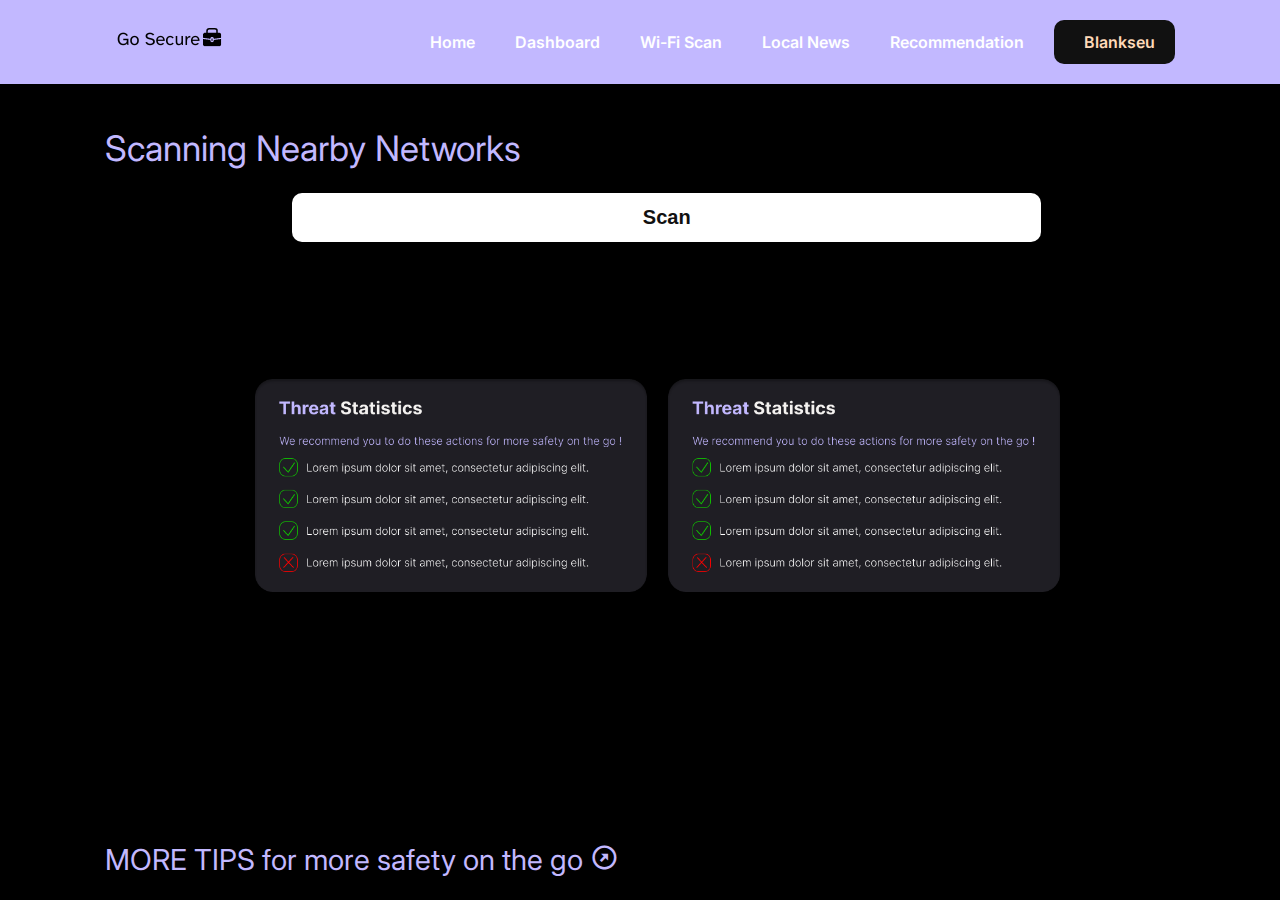
<file: scanner.html>
<!DOCTYPE html>
<html lang="en">
<head>
    <meta charset="UTF-8">
    <meta name="viewport" content="width=device-width, initial-scale=1.0">
    <title>WifiScanner</title>
    <link rel="preconnect" href="https://fonts.googleapis.com">
    <link rel="preconnect" href="https://fonts.gstatic.com" crossorigin>
    <link href="https://fonts.googleapis.com/css2?family=Inter:wght@500;800&display=swap" rel="stylesheet">
    <link rel="stylesheet" href="https://cdnjs.cloudflare.com/ajax/libs/font-awesome/6.5.2/css/all.min.css"
        integrity="sha512-SnH5WK+bZxgPHs44uWIX+LLJAJ9/2PkPKZ5QiAj6Ta86w+fsb2TkcmfRyVX3pBnMFcV7oQPJkl9QevSCWr3W6A=="
        crossorigin="anonymous" referrerpolicy="no-referrer" />

    <link rel="stylesheet" href="css/scanner.css">
    <link rel="shortcut icon" href="images GS/suitcase tag.png" type="image/x-icon" >
    <link href='https://unpkg.com/boxicons@2.1.4/css/boxicons.min.css' rel='stylesheet'>
    <link rel="stylesheet" href="https://pyscript.net/latest/pyscript.css" />
    <!-- <script defer src="https://pyscript.net/latest/pyscript.js"></script>> -->
    <!--script type="module" src="https://pyscript.net/releases/2024.6.1/core.js"></script> -->
    <script defer src="https://pyscript.net/latest/pyscript.js"></script>
</head>
<body>
    <nav class="navbar">
        <div class="container">
            <div class="logo">
                <a href="index.html">
                    <img src="images GS/logo tsp.png" alt="logo">
                </a>
            </div>

            <div class="main-menu">
                <ul>
                    <li>
                        <a href="index.html">Home</a>
                    </li>
                    <li>
                        <a href="dashboard.html">Dashboard</a>
                    </li>
                    <li>
                        <a href="scanner.html">Wi-Fi Scan</a>
                    </li>
                    <li>
                        <a href="news.html">Local News</a>
                    </li>
                    <li>
                        <a href="recommendation.html">Recommendation</a>
                    </li>
                    <li>
                        <a class="btn-user" href="#">
                            <i class="fas fa-user"></i> Blankseu
                        </a>
                    </li>
                </ul>
            </div>
        </div>
    </nav>
    <!--Wifi Scanner-->
    <section class="hero">
        <div class="container">
            <div class="hero-content">
                <h1 class="hero-heading text-xl text-light">
                    Scanning Nearby Networks
                </h1>
                <button py-click="runScan" class="btn">Scan</button>
                <h4 class="heading4"></h4>
                <h3 class="heading3"></h3>
                <h2 class="heading2 text-lg text-light">
                    MORE TIPS for more safety on the go
                    <i class='bx bx-right-top-arrow-circle' ></i> 
                </h2>
            </div>
        </div>
    </section>
    <!-- <py-script src="scan.py"/> -->
    <!--script type="py" src="./scan.py" config="pyscript.json"></script>
    <script src="js/main.js"></script> -->
    

    <!-- <py-script>
        import socket
        hostname = socket.gethostname()
        display(hostname)
        ip_address = socket.gethostbyname(hostname)
        display(ip_address)
    </py-script> -->
 

    

</body>
</html>
</file>
<file: css/scanner.css>
* {
    box-sizing: border-box;
    margin: 0;
    padding: 0;
}

:root {
    --primary-color: #8134d4;
    --light-color: #C2B8FF;
}

body {
    font-family: 'Inter', sans-serif;
    font-size: 16px;
    line-height: 1.5;
    background: #000;
}

a {
    text-decoration: none;
    color: #fff;
}

ul {
    list-style: none;
}

img {
    max-width: 100%;
}

/* Navbar */
.navbar {
    background: var(--light-color);
    padding: 20px;
}

.navbar .container {
    display: flex;
    justify-content: space-between;
    align-items: center;
}

.navbar .main-menu ul {
    display: flex;
}

.navbar ul li a {
    padding: 10px 20px;
    display: block;
    font-weight: 600;
    transition: 0.5s;
}

.navbar ul li a:hover {
    color: var(--primary-color);
}

.navbar ul li:last-child a {
    margin-left: 10px;
}

.navbar ul li a i {
    margin-right: 10px;
}

/* Wifi Scanner */
.hero {
    margin-bottom: 50px;
}

.hero .container .btn {
    width: 100%;
    display: inline-block;
    padding: 13px 20px;
    background:#fff;
    color: #111;
    font-weight: 600;
    text-decoration: none;
    border: none;
    border-radius: 10px;
    cursor: pointer;
    transition: 0.5s;
    font-size: 20px;
    margin-left: 25%;
}

.hero .container .heading3 {
    background: url('../images GS/Group\ 26.png') no-repeat;
    background-size: contain;
    background-position: center bottom;
    height: 350px;
    width: 805px;
    margin-left: 20%;
}

.hero .container .heading2 {
    position: absolute;
    bottom: 0;
    cursor: pointer;
}

.hero .container .heading2:hover {
    text-decoration: underline;
}

.hero .hero-content {
    width: 70%;
}

.hero .hero-text {
    width: 70%;
    margin-bottom: 20px;
}

/* Utility Classes */ 
.container {
    max-width: 1100px;
    margin: 0 auto;
    padding: 0 15px;

}

.container-sm {
    max-width: 800px;
    margin: 0 auto;
    padding: 0 15px;
    
}

/* Buttons */
.btn-user {
    display: inline-block;
    padding: 13px 20px;
    background: #111;
    color:peachpuff;
    font-weight: 600;
    text-decoration: none;
    border: none;
    border-radius: 10px;
    cursor: pointer;
    transition: 0.5s;
}

.btn-user:hover {
    opacity: 0.8;
}


.btn-light {
    display: inline-block;
    padding: 13px 20px;
    background: var(--light-color);
    color: #000;
    font-weight: 600;
    text-decoration: none;
    border: none;
    border-radius: 10px;
    cursor: pointer;
    transition: 0.5s;
}

.btn-block {
    display: block;
    width: 100;
}

/* Text Classes */
.text-xxl {
    font-size: 3rem;
    line-height: 1.2;
    font-weight: 600;
    margin: 40px 0 20px;
}

.text-xl {
    font-size: 2.2rem;
    line-height: 1.4;
    font-weight: normal;
    margin: 40px 0 20px;
}

.text-lg {
    font-size: 1.8rem;
    line-height: 1.4;
    font-weight: normal;
    margin: 30px 0 20px;
}

.text-md {
    font-size: 1.2rem;
    line-height: 1.4;
    font-weight: normal;
    margin: 20px 0 10px;
}

.text-sm {
    font-size: 0.9rem;
    line-height: 1.4;
    font-weight: normal;
    margin: 10px 0 5px;
}

.text-center {
    text-align: center;
}

.text-light {
    color:#C2B8FF;
}

.text-white {
    color:#fff;
}
</file>
